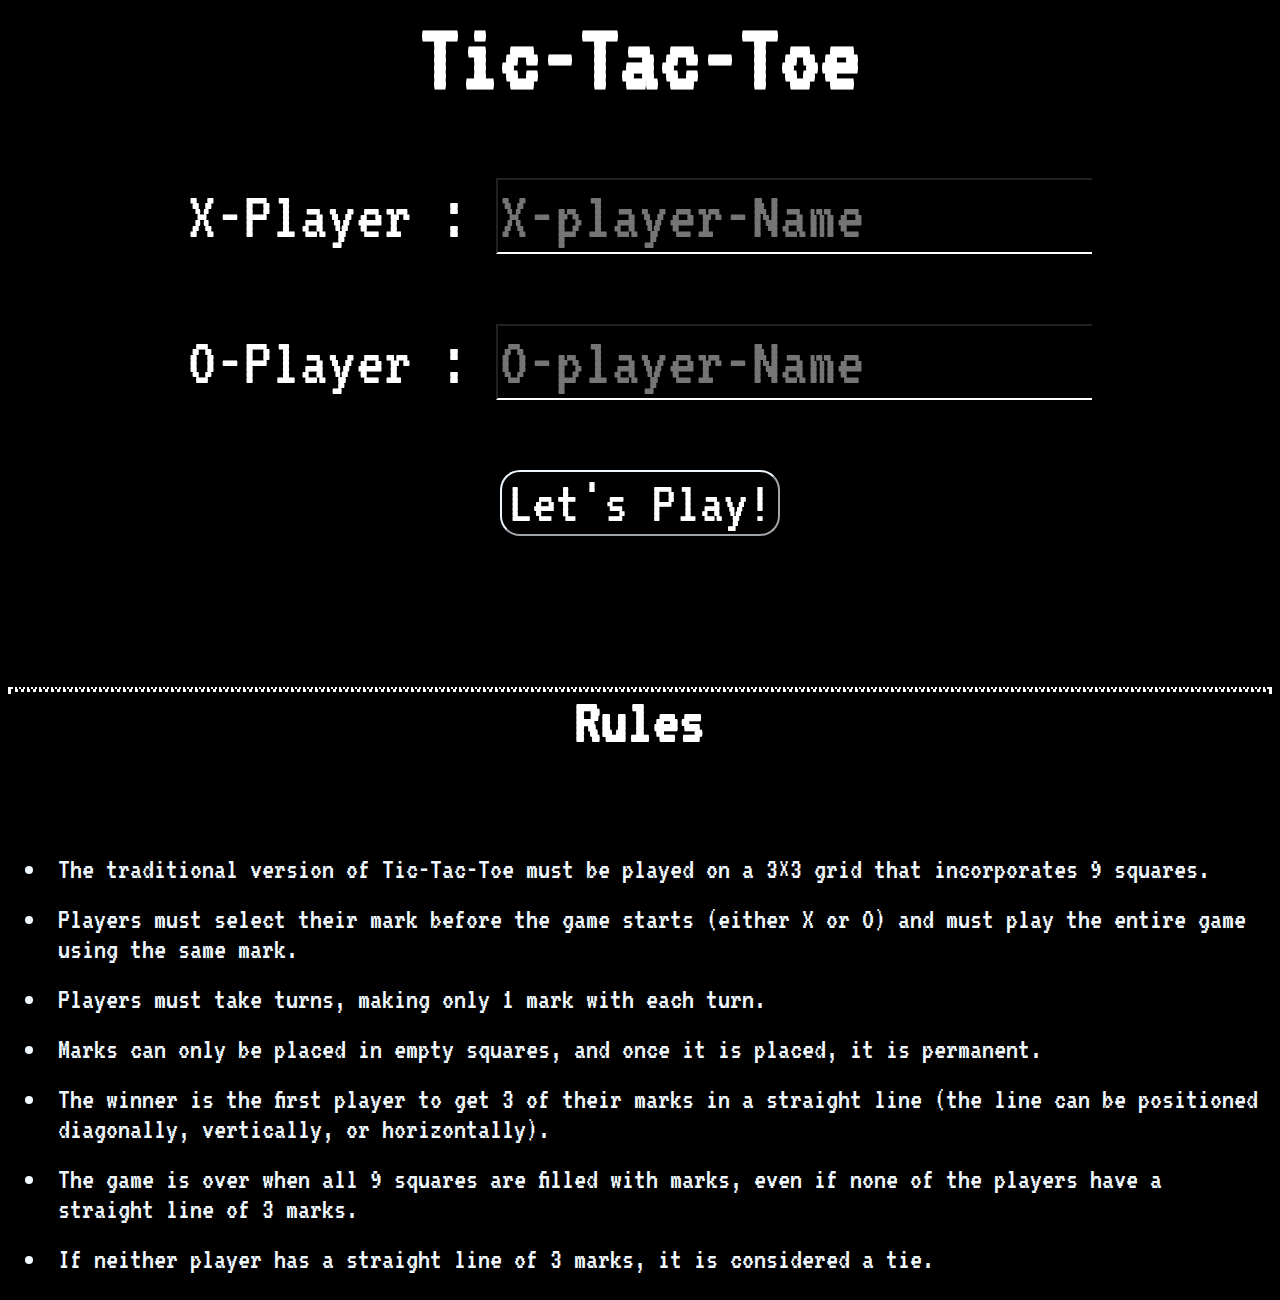
<file: index.html>
<html>
    <head>

    <link rel="stylesheet" href="styles.css">
    <link rel="preconnect" href="https://fonts.googleapis.com">
    <link rel="preconnect" href="https://fonts.gstatic.com" crossorigin>
    <link href="https://fonts.googleapis.com/css2?family=VT323&display=swap" rel="stylesheet">


    </head>
    <body>
        <h1 id="firstheading">Tic-Tac-Toe</h1>
        <div class="User">
            
            <p>X-Player : <input type="text" id="X" placeholder="X-player-Name"></p>
            <p>O-Player : <input type="text" id="O" placeholder="O-player-Name"></p>
            <p><button id="play" type="submit">Let's Play!</button>
            
        </div>
        <div class="second"></div>
        <div class="rules">
            
            <p><h6>Rules</h6>
                <ul>
                <li>The traditional version of Tic-Tac-Toe must be played on a 3×3 grid that incorporates 9 squares. </li>
                <li>Players must select their mark before the game starts (either X or O) and must play the entire game using the same mark.</li>
                <li>Players must take turns, making only 1 mark with each turn.</li>
                <li>Marks can only be placed in empty squares, and once it is placed, it is permanent.</li>
                <li>The winner is the first player to get 3 of their marks in a straight line (the line can be positioned diagonally, vertically, or horizontally).</li>
                <li>The game is over when all 9 squares are filled with marks, even if none of the players have a straight line of 3 marks.</li>
                <li>If neither player has a straight line of 3 marks, it is considered a tie.</li>
                </ul>
            </p>
        </div>
        <script
              src="https://code.jquery.com/jquery-3.7.0.js"
              integrity="sha256-JlqSTELeR4TLqP0OG9dxM7yDPqX1ox/HfgiSLBj8+kM="
              crossorigin="anonymous"></script>
              <script src="script.js"></script>
          
    </body>
</html>
</file>
<file: styles.css>
h1{
    text-align: center;
    font-size: 100px;
    margin: 0px;
    
}
.User{
    text-align: center;
    font-size: 70px;
}
input{
    font-size: 70px;
    border-bottom: 2px solid white;
    border-right: 0px;
    
}
#play{
    font-size:60px;
    border-radius: 20px;
    border-color: aliceblue;
    margin-bottom: 0px;
}

#play:hover{
    cursor: pointer;
    scale: 1.1;

}

.grid-item11,.grid-item21,.grid-item31,.grid-item12,.grid-item22,.grid-item32{
    border-right:8px solid white;
    border-left: 0px;
    
}
.grid-item11,.grid-item12,.grid-item13,.grid-item21,.grid-item22,.grid-item23{
    border-top : 0px;
    border-bottom:8px solid white;
}
*{
    position: relative;
    color:white;
    font-family: VT323;
    background: black;
}
.grid-container{
    position: fixed;
    height:400px;
    width:400px;
    display: grid;
    /*visibility: hidden;*/
    grid-template-columns: auto auto auto;
    text-align: center;
    margin-left: 550px;
}
.grid-container button{
    height :140px;
    width :140px;
    font-size: 50px;
   

}
h6{
    height:0px;
    text-align: center;
    font-size: 65px;
    border-top: 2px solid white;
    border-style: dotted;
}

li{
    margin-top:0px;
    color:aliceblue;
    font-size: 30px;
    padding: 10px;
}


#r11{
    border-style:dotted;
}
.rules{
    margin-top: 0;
}
</file>
